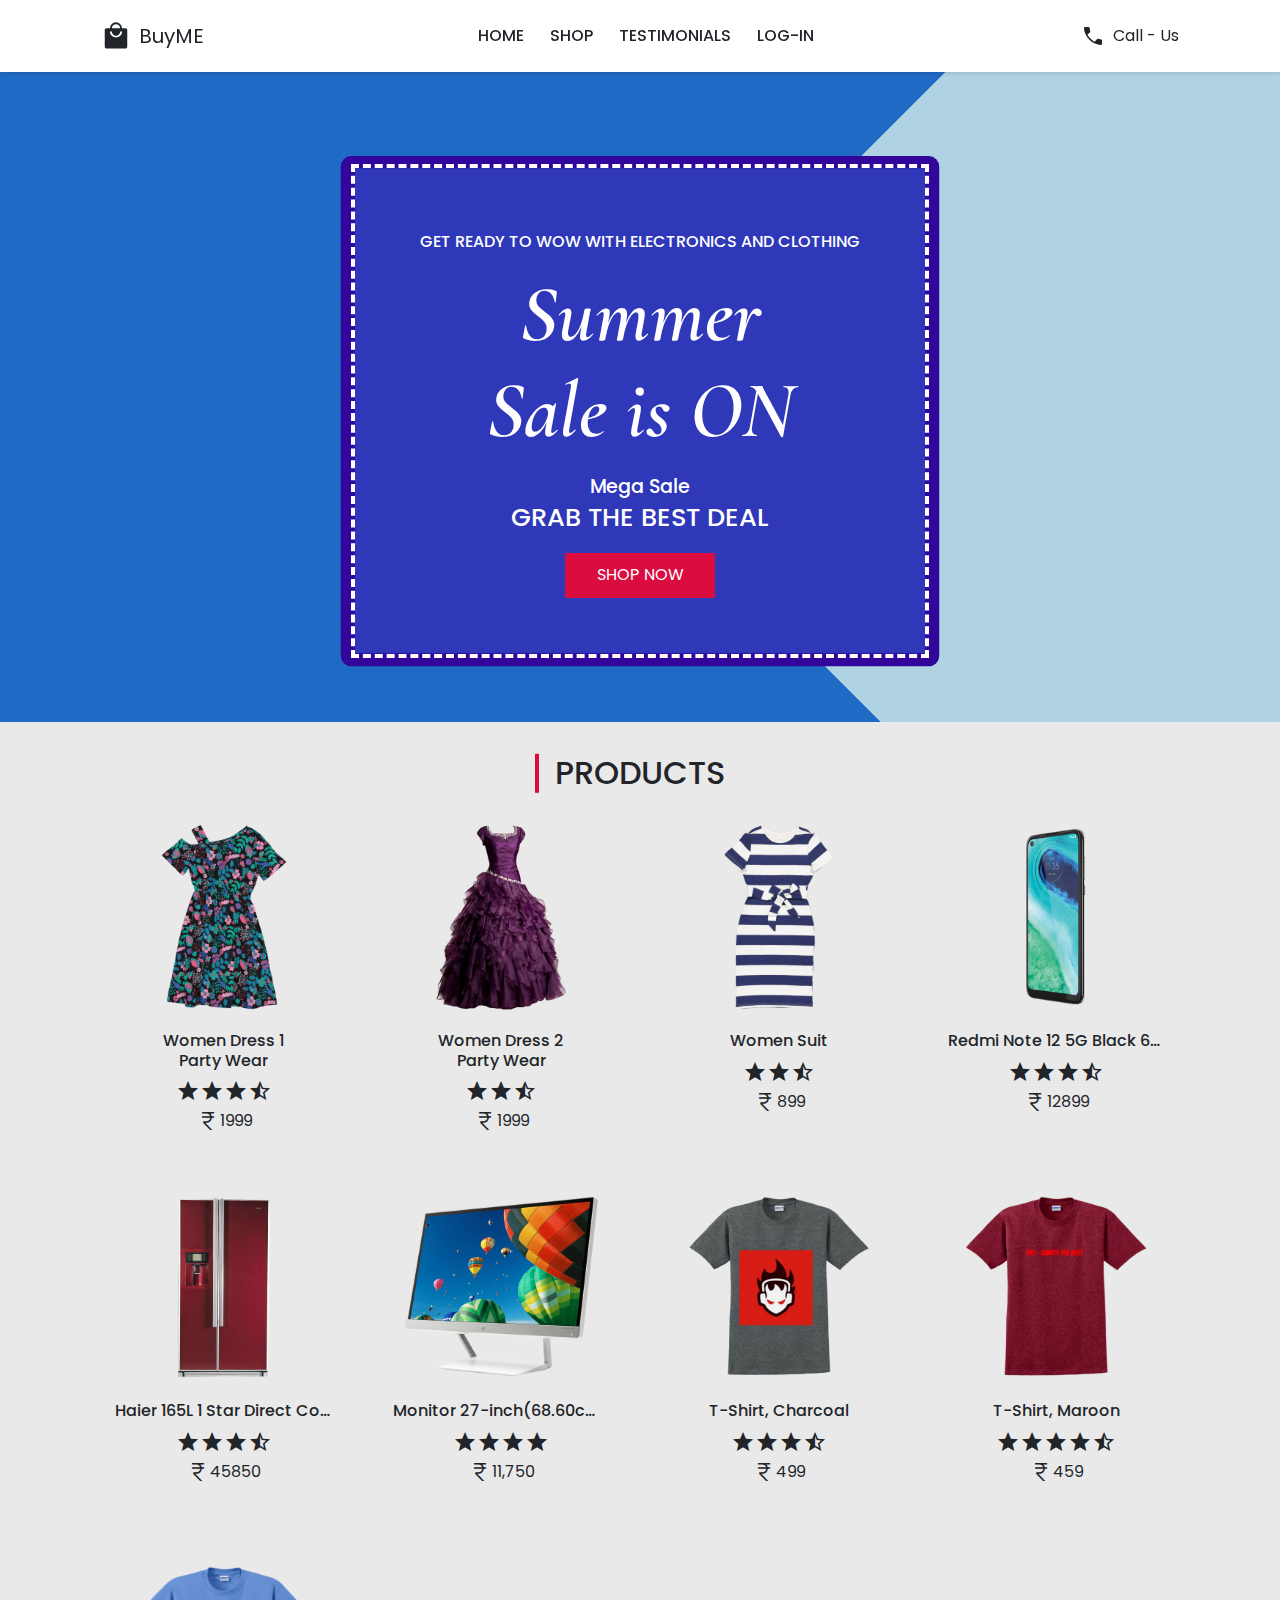
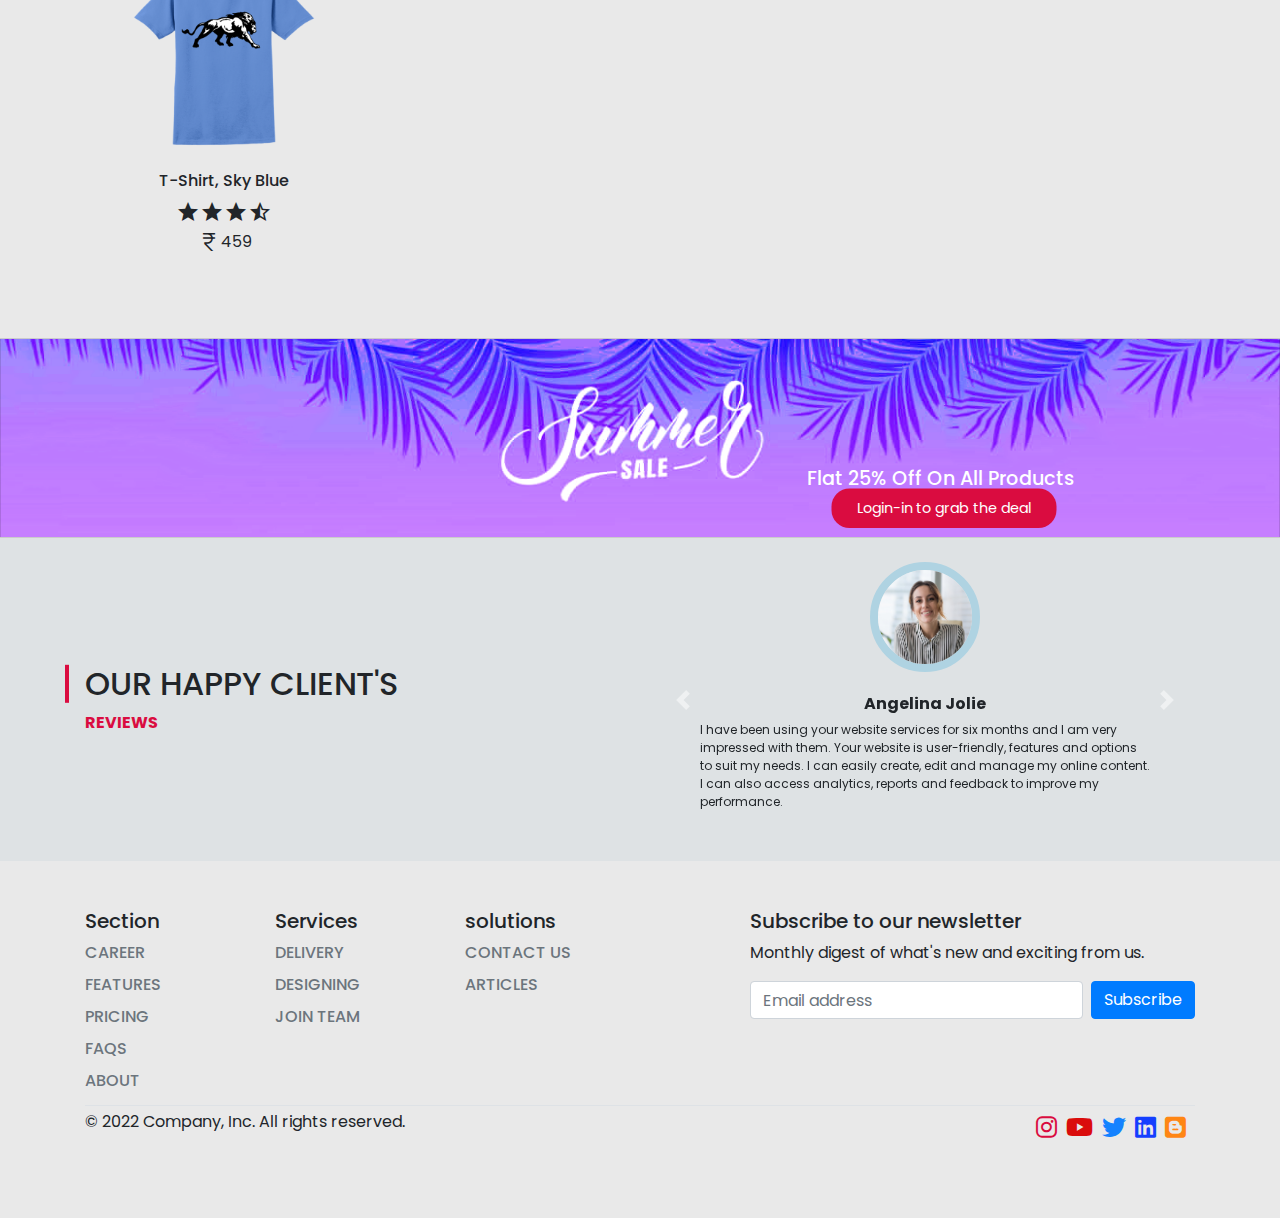
<file: index.htm>
<!DOCTYPE html>
<html lang="en">

<head>
    <meta charset="UTF-8">
    <meta http-equiv="X-UA-Compatible" content="IE=edge">
    <meta name="viewport" content="width=device-width, initial-scale=1.0">
    <title>Buying Product Site - Bharat Agrawal</title>

    <!-- google font /icon path -->
    <link rel="stylesheet"
        href="https://fonts.googleapis.com/css2?family=Material+Symbols+Outlined:opsz,wght,FILL,GRAD@20..48,100..700,0..1,-50..200" />

    <!-- fontawsm icon cdn -->
    <link rel="stylesheet" href="https://cdnjs.cloudflare.com/ajax/libs/font-awesome/6.4.0/css/all.min.css">

    <!-- boostrap file -->
    <link rel="stylesheet" href="./bootstrap-4.6.2-dist/css/bootstrap.css">

    <!-- boostrap js cdn -->
    <script src="https://cdn.jsdelivr.net/npm/jquery@3.5.1/dist/jquery.slim.min.js"
        integrity="sha384-DfXdz2htPH0lsSSs5nCTpuj/zy4C+OGpamoFVy38MVBnE+IbbVYUew+OrCXaRkfj"
        crossorigin="anonymous"></script>
    <script src="https://cdn.jsdelivr.net/npm/bootstrap@4.6.2/dist/js/bootstrap.bundle.min.js"
        integrity="sha384-Fy6S3B9q64WdZWQUiU+q4/2Lc9npb8tCaSX9FK7E8HnRr0Jz8D6OP9dO5Vg3Q9ct"
        crossorigin="anonymous"></script>

    <!-- boostrap icon cdn -->
    <link rel="stylesheet" href="https://cdn.jsdelivr.net/npm/bootstrap-icons@1.10.5/font/bootstrap-icons.css">

    <!-- own css file -->
    <link rel="stylesheet" href="style.css">

</head>

<body>

    <a href="#" class="scroll_top mb-2 m-sm-0 d-flex align-items-center justify-content-center text-decoration-none">
        <i class="fa-solid fa-caret-up"></i>
    </a>
    <div class="container-fluid bg-white py-2 headerNav" id="nav">
        <div class="container">
            <nav class="navbar navbar-expand-lg ">
                <a class="navbar-brand d-flex align-items-center justify-content-center" href="./index.htm">
                    <i class="material-symbols-outlined brandIcon">local_mall</i>
                    <span class="logo mx-2 font-weight-normal brandName">
                        BuyME
                    </span>
                </a>
                <button class="navbar-toggler" type="button" data-toggle="collapse"
                    data-target="#navbarSupportedContent" aria-controls="navbarSupportedContent" aria-expanded="false"
                    aria-label="Toggle navigation">
                    <i class="bi bi-list"></i>
                </button>

                <div class="collapse navbar-collapse" id="navbarSupportedContent">
                    <ul class="navbar-nav m-auto">
                        <li class="nav-item ">
                            <a class="nav-link " href="#">Home</a>
                        </li>
                        <li class="nav-item">
                            <a class="nav-link" href="#collection">Shop</a>
                        </li>
                        <li class="nav-item dropdown">
                            <a class="nav-link " href="#testimonial">
                                Testimonials
                            </a>
                        </li>
                        <li class="nav-item dropdown">
                            <a class="nav-link " href="#">
                                Log-in
                            </a>
                        </li>
                    </ul>
                    <div class="cta">
                        <a href="tel:123-456-7890"
                            class="d-flex align-items-center justify-content-lg-center text-decoration-none">
                            <span class="material-symbols-outlined mx-lg-2">
                                call
                            </span>
                            <span class="">Call - Us</span>
                        </a>
                    </div>
                </div>
            </nav>
        </div>
    </div>
    <section class="heroSection py-xl-5">
        <div class="container p-0">
            <div class="heroSection_bg"></div>
            <div class="row p-0 py-xl-5 m-xl-auto hero">
                <div class=" heading col-8 col-sm-6 p-0 py-xl-5 text-center m-auto">
                    <div class="style"></div>
                    <h3 class="startHeading text-white py-3 m-0">Get Ready to Wow with Electronics and
                        Clothing</h3>
                    <h1 class="mainHeading  m-0 p-0">Summer <br> Sale is ON
                    </h1>
                    <h4 class="mega_sale text-white  m-0 p-0 mt-xl-3 ">Mega Sale</h4>
                    <span class="subMainHeadLine text-white  m-0 p-0 ">GRAB THE BEST DEAL</span>
                    <a href="#collection" class=" text-white text-decoration-none  ">
                        <div class="shopBtn my-2 mt-xl-3 ml-auto mr-auto mb-0">
                            SHOP NOW
                        </div>
                    </a>
                </div>
            </div>
        </div>
    </section>

    <main id="collection" class="py-3 m-0">
        <div class="container py-2">
            <div class="title text-center py-2">
                <h2 class="d-inline-block text-uppercase p-0">PRODUCTS</h2>
            </div>
            <div class="row no-gutters">
                <ul class=" col list-unstyled prod_list d-flex flex-wrap">
                    <li class="item col-lg-3 col-md-4 col-sm-6">
                        <div class="collection_item">
                            <a href="./pd.html" class="pd_list" target="_blank">
                                <div class="preview">
                                    <img src="./img/products/fDress_2.png" alt="">
                                </div>
                                <div class="item_detail">
                                    <h3>Women Dress 1 <br> Party Wear</h3>
                                    <div class="rating">
                                        <span class="material-symbols-outlined">
                                            star
                                        </span><span class="material-symbols-outlined">
                                            star
                                        </span><span class="material-symbols-outlined">
                                            star
                                        </span><span class="material-symbols-outlined">
                                            star_half
                                        </span>

                                    </div>
                                    <span class="price d-flex justify-content-center ">
                                        <span class=" material-symbols-outlined">
                                            currency_rupee
                                        </span>
                                        1999
                                    </span>
                                </div>
                            </a>
                        </div>
                    </li>
                    <li class="item col-lg-3 col-md-4 col-sm-6">
                        <div class="collection_item">
                            <a href="./pd.html" class="pd_list" target="_blank">
                                <div class="preview">
                                    <img src="./img/products/fDress_1.png" alt="">
                                </div>
                                <div class="item_detail">
                                    <h3>Women Dress 2 <br> Party Wear</h3>
                                    <div class="rating">
                                        <span class="material-symbols-outlined">
                                            star
                                        </span><span class="material-symbols-outlined">
                                            star
                                        </span><span class="material-symbols-outlined">
                                            star_half
                                        </span>
                                    </div>
                                    <span class="price d-flex justify-content-center ">
                                        <span class=" material-symbols-outlined">
                                            currency_rupee
                                        </span>
                                        1999
                                    </span>
                                </div>
                            </a>
                        </div>
                    </li>
                    <li class="item col-lg-3 col-md-4 col-sm-6">
                        <div class="collection_item">
                            <a href="./pd.html" class="pd_list" target="_blank">
                                <div class="preview">
                                    <img src="./img/products/fDress_3.png" alt="">
                                </div>
                                <div class="item_detail">
                                    <h3> Women Suit </h3>
                                    <div class="rating">
                                        <span class="material-symbols-outlined">
                                            star
                                        </span><span class="material-symbols-outlined">
                                            star
                                        </span><span class="material-symbols-outlined">
                                            star_half
                                        </span>
                                    </div>
                                    <span class="price d-flex justify-content-center ">
                                        <span class=" material-symbols-outlined">
                                            currency_rupee
                                        </span>
                                        899
                                    </span>
                                </div>
                            </a>
                        </div>
                    </li>
                    <li class="item col-lg-3 col-md-4 col-sm-6">
                        <div class="collection_item">
                            <a href="./pd.html" class="pd_list" target="_blank">
                                <div class="preview">
                                    <img src="./img/products/phone.png" alt="">
                                </div>
                                <div class="item_detail">
                                    <h3>Redmi Note 12 5G Black 6GB RAM 128GB ROM | 1st Phone
                                        with 120Hz Super
                                        AMOLED and Snapdragon® 4 Gen 1</h3>
                                    <div class="rating m-0 p-0">
                                        <span class="material-symbols-outlined">
                                            star
                                        </span><span class="material-symbols-outlined">
                                            star
                                        </span><span class="material-symbols-outlined">
                                            star
                                        </span><span class="material-symbols-outlined">
                                            star_half
                                        </span>
                                    </div>
                                    <span class="price d-flex justify-content-center ">
                                        <span class=" material-symbols-outlined">
                                            currency_rupee
                                        </span>
                                        12899
                                    </span>
                                </div>
                            </a>
                        </div>
                    </li>
                    <li class="item col-lg-3 col-md-4 col-sm-6">
                        <div class="collection_item ">
                            <a href="./pd.html" class="pd_list" target="_blank">
                                <div class="preview">
                                    <img src="./img/products/refrigerator.png" alt="">
                                </div>
                                <div class="item_detail">
                                    <h3>Haier 165L 1 Star Direct Cool Single Door Refrigerator (HED-171RS-P, Red Steel)
                                    </h3>
                                    <div class="rating">
                                        <span class="material-symbols-outlined">
                                            star
                                        </span><span class="material-symbols-outlined">
                                            star
                                        </span><span class="material-symbols-outlined">
                                            star
                                        </span><span class="material-symbols-outlined">
                                            star_half
                                        </span>
                                    </div>
                                    <span class="price d-flex justify-content-center ">
                                        <span class=" material-symbols-outlined">
                                            currency_rupee
                                        </span>
                                        45850
                                    </span>
                                </div>
                            </a>

                        </div>
                    </li>
                    <li class="item col-lg-3 col-md-4 col-sm-6">
                        <div class="collection_item ">
                            <a href="./pd.html" class="pd_list" target="_blank">
                                <div class="preview">
                                    <img src="./img/products/monitor.png" alt="">
                                </div>
                                <div class="item_detail">
                                    <h3>Monitor 27-inch(68.60cm) FHD Monitor, IPS, 75 Hz, Bezel Less
                                        Design, AMD
                                        FreeSync, Flicker Free, HDMI, D-sub</h3>
                                    <div class="rating">
                                        <span class="material-symbols-outlined">
                                            star
                                        </span><span class="material-symbols-outlined">
                                            star
                                        </span><span class="material-symbols-outlined">
                                            star
                                        </span><span class="material-symbols-outlined">
                                            star
                                        </span>
                                    </div>
                                    <span class="price d-flex justify-content-center ">
                                        <span class=" material-symbols-outlined">
                                            currency_rupee
                                        </span>
                                        11,750
                                    </span>
                                </div>
                            </a>

                        </div>
                    </li>
                    <li class="item col-lg-3 col-md-4 col-sm-6">
                        <div class="collection_item ">
                            <a href="./pd.html" class="pd_list" target="_blank">
                                <div class="preview">
                                    <img src="./img/products/shirt_1.png" alt="">
                                </div>
                                <div class="item_detail">
                                    <h3>T-Shirt, Charcoal</h3>
                                    <div class="rating">
                                        <span class="material-symbols-outlined">
                                            star
                                        </span><span class="material-symbols-outlined">
                                            star
                                        </span><span class="material-symbols-outlined">
                                            star
                                        </span><span class="material-symbols-outlined">
                                            star_half
                                        </span>
                                    </div>
                                    <span class="price d-flex justify-content-center ">
                                        <span class=" material-symbols-outlined">
                                            currency_rupee
                                        </span>
                                        499
                                    </span>
                                </div>
                            </a>

                        </div>
                    </li>
                    <li class="item col-lg-3 col-md-4 col-sm-6">
                        <div class="collection_item ">
                            <a href="./pd.html" class="pd_list" target="_blank">
                                <div class="preview">
                                    <img src="./img/products/shirt_2.png" alt="">
                                </div>
                                <div class="item_detail">
                                    <h3>T-Shirt, Maroon</h3>
                                    <div class="rating">
                                        <span class="material-symbols-outlined">
                                            star
                                        </span><span class="material-symbols-outlined">
                                            star
                                        </span><span class="material-symbols-outlined">
                                            star
                                        </span><span class="material-symbols-outlined">
                                            star
                                        </span><span class="material-symbols-outlined">
                                            star_half
                                        </span>
                                    </div>
                                    <span class="price d-flex justify-content-center ">
                                        <span class=" material-symbols-outlined">
                                            currency_rupee
                                        </span>
                                        459
                                    </span>
                                </div>
                            </a>

                        </div>
                    </li>
                    <li class="item col-lg-3 col-md-4 col-sm-6">
                        <div class="collection_item ">
                            <a href="./pd.html" class="pd_list" target="_blank">
                                <div class="preview">
                                    <img src="./img/products/shirt_3.png" alt="">
                                </div>
                                <div class="item_detail">
                                    <h3>T-Shirt, Sky Blue</h3>
                                    <div class="rating">
                                        <span class="material-symbols-outlined">
                                            star
                                        </span><span class="material-symbols-outlined">
                                            star
                                        </span><span class="material-symbols-outlined">
                                            star
                                        </span><span class="material-symbols-outlined">
                                            star_half
                                        </span>
                                    </div>
                                    <span class="price d-flex justify-content-center ">
                                        <span class=" material-symbols-outlined">
                                            currency_rupee
                                        </span>
                                        459
                                    </span>
                                </div>
                            </a>

                        </div>
                    </li>
                </ul>
            </div>
        </div>
        </div>
    </main>

    <div class="card container-fluid py-0 py-sm-2">
        <h2>Flat 25% Off On All Products</h2>
        <a href="" class="text-decoration-none">
            <button class=" col-3 Offerbtn my-sm-2">Login-in to grab the deal</button>
        </a>
    </div>

    <div id="testimonial">
        <div class="container py-4">
            <div class="row">
                <div class="text-center text-md-left col-md-4 py-2 my-auto title">
                    <h2 class="d-inline-block d-sm-block text-uppercase p-0">Our Happy Client's</h2>
                    <span class="d-block">REVIEWS</span>
                </div>
                <div id="carouselExampleControls" class="carousel slide col-md-6 ml-auto " data-ride="carousel">
                    <div class="carousel-inner">
                        <div class="carousel-item active">
                            <img class="d-block" src="./img/customer/c_1.jpg" alt="First slide">
                            <span class="text-center">angelina jolie</span>
                            <p>I have been using your website services for six months and I am very
                                impressed with them.
                                Your website is user-friendly, features and options to suit my
                                needs. I can easily
                                create, edit and manage my online content. I can also access
                                analytics, reports and
                                feedback to improve my performance.
                            </p>
                        </div>
                        <div class="carousel-item">
                            <img class="d-block " src="./img/customer/c_2.jpeg" alt="Second slide">
                            <span class="text-center">Nick San</span>

                            <p>I would highly recommend your website services to anyone who wants to
                                create and maintain
                                a professional and successful online platform. You will not regret
                                it.</p>
                        </div>
                        <div class="carousel-item">
                            <img class="d-block " src="./img/customer/c_3.jpg" alt="Third slide">
                            <span class="text-center">rish masci</span>

                            <p>Your website services have helped me grow my online presence and
                                reach more customers.
                                They have also saved me time and money. I appreciate the quality and
                                value of your
                                services. They are the best in the market.</p>
                        </div>
                        <div class="carousel-item">
                            <img class="d-block " src="./img/customer/c_4.jpg" alt="Third slide">
                            <span class="text-center">Jan Hassan</span>

                            <p>I have been using your website services for three months and they are
                                okay. Your website
                                is easy to use and has some useful features. However, it also has
                                some drawbacks. It is
                                sometimes slow and crashes often. It also does not have enough
                                customization options..
                            </p>
                        </div>
                    </div>
                    <a class="carousel-control-prev " href="#carouselExampleControls" role="button" data-slide="prev">
                        <span class="carousel-control-prev-icon" aria-hidden="true"></span>
                        <span class="sr-only">Previous</span>
                    </a>
                    <a class="carousel-control-next" href="#carouselExampleControls" role="button" data-slide="next">
                        <span class="carousel-control-next-icon" aria-hidden="true"></span>
                        <span class="sr-only">Next</span>
                    </a>
                </div>
            </div>
        </div>
    </div>

    <div class="container">
        <footer class="py-5 m-0">
            <div class="row ">
                <div class="col-12 col-md-6  col-lg-2 m-0">
                    <h5>Section</h5>
                    <ul class="nav flex-column">
                        <li class="nav-item mb-2"><a href="#" class="nav-link p-0 text-muted">career</a></li>
                        <li class="nav-item mb-2"><a href="#" class="nav-link p-0 text-muted">Features</a></li>
                        <li class="nav-item mb-2"><a href="#" class="nav-link p-0 text-muted">Pricing</a></li>
                        <li class="nav-item mb-2"><a href="#" class="nav-link p-0 text-muted">FAQs</a></li>
                        <li class="nav-item mb-2"><a href="#" class="nav-link p-0 text-muted">About</a></li>
                    </ul>
                </div>
                <div class="col-12 col-md-6 col-lg-2 mb-3">
                    <h5>Services</h5>
                    <ul class="nav flex-column">
                        <li class="nav-item mb-2"><a href="#" class="nav-link p-0 text-muted">delivery</a></li>
                        <li class="nav-item mb-2"><a href="#" class="nav-link p-0 text-muted">designing</a></li>
                        <li class="nav-item mb-2"><a href="#" class="nav-link p-0 text-muted">join
                                team</a></li>

                    </ul>
                </div>
                <div class="col-12 col-md-6 col-lg-2 mb-3">
                    <h5>solutions</h5>
                    <ul class="nav flex-column">
                        <li class="nav-item mb-2"><a href="#" class="nav-link p-0 text-muted">contact us</a></li>
                        <li class="nav-item mb-2"><a href="#" class="nav-link p-0 text-muted">articles</a></li>
                    </ul>
                </div>

                <div class="col-12 col-lg-5 offset-lg-1 mb-3  subscribe">
                    <form class="">
                        <h5>Subscribe to our newsletter</h5>
                        <p>Monthly digest of what's new and exciting from us.</p>
                        <div class="d-flex flex-column flex-sm-row w-100 gap-2">
                            <input id="newsletter1" type="text" class="form-control" placeholder="Email address">
                            <button class="btn btn-primary mt-2 mt-sm-0 ml-sm-2" type="button">Subscribe</button>
                        </div>
                    </form>
                </div>
            </div>

            <div class="d-flex flex-column flex-md-row justify-content-between py-0 py-md-1 my-1 border-top">
                <p>© 2022 Company, Inc. All rights reserved.</p>
                <ul class="list-unstyled d-flex social">
                    <li class="ms-3">
                        <a class="link-dark" href="#">
                            <i class="fa-brands fa-instagram"></i>
                        </a>
                    </li>
                    <li class="ms-3">
                        <a class="link-dark" href="#">
                            <i class="fa-brands fa-youtube"></i>
                        </a>
                    </li>
                    <li class="ms-3">
                        <a class="link-dark" href="#">
                            <i class="fa-brands fa-twitter"></i>
                        </a>
                    </li>
                    <li class="ms-3">
                        <a class="link-dark" href="#">
                            <i class="fa-brands fa-linkedin"></i>
                        </a>
                    </li>
                    <li class="ms-3">
                        <a class="link-dark" href="#">
                            <i class="fa-brands fa-blogger"></i>
                        </a>
                    </li>
                </ul>
            </div>
        </footer>
    </div>


    <!-- -----------------------------------------own script File-->
    <script src="./script.js"></script>

</body>

</html>
</file>
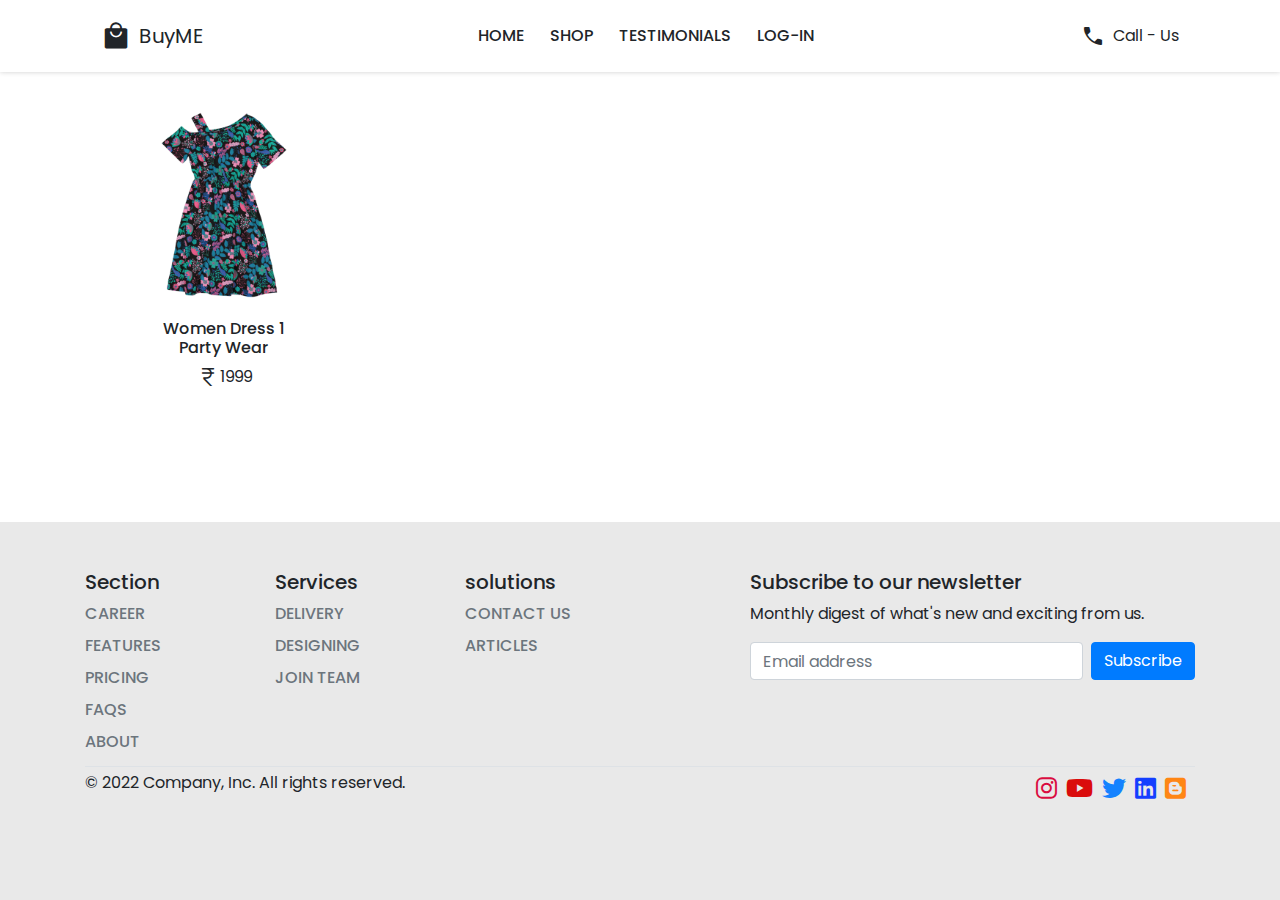
<file: pd.htm>
<!DOCTYPE html>
<html lang="en">

<head>
    <meta charset="UTF-8">
    <meta http-equiv="X-UA-Compatible" content="IE=edge">
    <meta name="viewport" content="width=device-width, initial-scale=1.0">
    <title>Buying Product Site - Bharat Agrawal</title>

    <!-- google font /icon path -->
    <link rel="stylesheet"
        href="https://fonts.googleapis.com/css2?family=Material+Symbols+Outlined:opsz,wght,FILL,GRAD@20..48,100..700,0..1,-50..200" />

    <!-- fontawsm icon cdn -->
    <link rel="stylesheet" href="https://cdnjs.cloudflare.com/ajax/libs/font-awesome/6.4.0/css/all.min.css">

    <!-- boostrap file -->
    <link rel="stylesheet" href="./bootstrap-4.6.2-dist/css/bootstrap.css">

    <!-- boostrap js cdn -->
    <script src="https://cdn.jsdelivr.net/npm/jquery@3.5.1/dist/jquery.slim.min.js"
        integrity="sha384-DfXdz2htPH0lsSSs5nCTpuj/zy4C+OGpamoFVy38MVBnE+IbbVYUew+OrCXaRkfj"
        crossorigin="anonymous"></script>
    <script src="https://cdn.jsdelivr.net/npm/bootstrap@4.6.2/dist/js/bootstrap.bundle.min.js"
        integrity="sha384-Fy6S3B9q64WdZWQUiU+q4/2Lc9npb8tCaSX9FK7E8HnRr0Jz8D6OP9dO5Vg3Q9ct"
        crossorigin="anonymous"></script>

    <!-- boostrap icon cdn -->
    <link rel="stylesheet" href="https://cdn.jsdelivr.net/npm/bootstrap-icons@1.10.5/font/bootstrap-icons.css">

    <!-- own css file -->
    <link rel="stylesheet" href="style.css">

</head>

<style>
    main {
        height: 50vh;
        background: white;
    }
</style>

<body>

    <div class="container-fluid bg-white py-2 headerNav" id="nav">
        <div class="container">
            <nav class="navbar navbar-expand-lg ">
                <a class="navbar-brand d-flex align-items-center justify-content-center" href="./index.htm">
                    <i class="material-symbols-outlined brandIcon">local_mall</i>
                    <span class="logo mx-2 font-weight-normal brandName">
                        BuyME
                    </span>
                </a>
                <button class="navbar-toggler" type="button" data-toggle="collapse"
                    data-target="#navbarSupportedContent" aria-controls="navbarSupportedContent" aria-expanded="false"
                    aria-label="Toggle navigation">
                    <i class="bi bi-list"></i>
                </button>

                <div class="collapse navbar-collapse" id="navbarSupportedContent">
                    <ul class="navbar-nav m-auto">
                        <li class="nav-item ">
                            <a class="nav-link " href="#">Home</a>
                        </li>
                        <li class="nav-item">
                            <a class="nav-link" href="#collection">Shop</a>
                        </li>
                        <li class="nav-item dropdown">
                            <a class="nav-link " href="#testimonial">
                                Testimonials
                            </a>
                        </li>
                        <li class="nav-item dropdown">
                            <a class="nav-link " href="#">
                                Log-in
                            </a>
                        </li>
                    </ul>
                    <div class="cta">
                        <a href="tel:123-456-7890"
                            class="d-flex align-items-center justify-content-lg-center text-decoration-none">
                            <span class="material-symbols-outlined mx-lg-2">
                                call
                            </span>
                            <span class="">Call - Us</span>
                        </a>
                    </div>
                </div>
            </nav>
        </div>
    </div>

    <main id="collection" class="py-3 m-0">
        <div class="container py-2">
            <div class="row no-gutters">
                <ul class=" col list-unstyled prod_list d-flex flex-wrap">
                    <li class="item col-lg-3 col-md-4 col-sm-6">
                        <div class="collection_item">
                            <a href="./pd.html" class="pd_list" target="_blank">
                                <div class="preview">
                                    <img src="./img/products/fDress_2.png" alt="">
                                </div>
                                <div class="item_detail">
                                    <h3>Women Dress 1 <br> Party Wear</h3>
                                    <span class="price d-flex justify-content-center ">
                                        <span class=" material-symbols-outlined">
                                            currency_rupee
                                        </span>
                                        1999
                                    </span>
                                </div>
                            </a>
                        </div>
                    </li>
                </ul>
            </div>
        </div>
        </div>
    </main>

    <div class="container">
        <footer class="py-5 m-0">
            <div class="row ">
                <div class="col-12 col-md-6  col-lg-2 m-0">
                    <h5>Section</h5>
                    <ul class="nav flex-column">
                        <li class="nav-item mb-2"><a href="#" class="nav-link p-0 text-muted">career</a></li>
                        <li class="nav-item mb-2"><a href="#" class="nav-link p-0 text-muted">Features</a></li>
                        <li class="nav-item mb-2"><a href="#" class="nav-link p-0 text-muted">Pricing</a></li>
                        <li class="nav-item mb-2"><a href="#" class="nav-link p-0 text-muted">FAQs</a></li>
                        <li class="nav-item mb-2"><a href="#" class="nav-link p-0 text-muted">About</a></li>
                    </ul>
                </div>
                <div class="col-12 col-md-6 col-lg-2 mb-3">
                    <h5>Services</h5>
                    <ul class="nav flex-column">
                        <li class="nav-item mb-2"><a href="#" class="nav-link p-0 text-muted">delivery</a></li>
                        <li class="nav-item mb-2"><a href="#" class="nav-link p-0 text-muted">designing</a></li>
                        <li class="nav-item mb-2"><a href="#" class="nav-link p-0 text-muted">join
                                team</a></li>

                    </ul>
                </div>
                <div class="col-12 col-md-6 col-lg-2 mb-3">
                    <h5>solutions</h5>
                    <ul class="nav flex-column">
                        <li class="nav-item mb-2"><a href="#" class="nav-link p-0 text-muted">contact us</a></li>
                        <li class="nav-item mb-2"><a href="#" class="nav-link p-0 text-muted">articles</a></li>
                    </ul>
                </div>

                <div class="col-12 col-lg-5 offset-lg-1 mb-3  subscribe">
                    <form class="">
                        <h5>Subscribe to our newsletter</h5>
                        <p>Monthly digest of what's new and exciting from us.</p>
                        <div class="d-flex flex-column flex-sm-row w-100 gap-2">
                            <input id="newsletter1" type="text" class="form-control" placeholder="Email address">
                            <button class="btn btn-primary mt-2 mt-sm-0 ml-sm-2" type="button">Subscribe</button>
                        </div>
                    </form>
                </div>
            </div>

            <div class="d-flex flex-column flex-md-row justify-content-between py-0 py-md-1 my-1 border-top">
                <p>© 2022 Company, Inc. All rights reserved.</p>
                <ul class="list-unstyled d-flex social">
                    <li class="ms-3">
                        <a class="link-dark" href="#">
                            <i class="fa-brands fa-instagram"></i>
                        </a>
                    </li>
                    <li class="ms-3">
                        <a class="link-dark" href="#">
                            <i class="fa-brands fa-youtube"></i>
                        </a>
                    </li>
                    <li class="ms-3">
                        <a class="link-dark" href="#">
                            <i class="fa-brands fa-twitter"></i>
                        </a>
                    </li>
                    <li class="ms-3">
                        <a class="link-dark" href="#">
                            <i class="fa-brands fa-linkedin"></i>
                        </a>
                    </li>
                    <li class="ms-3">
                        <a class="link-dark" href="#">
                            <i class="fa-brands fa-blogger"></i>
                        </a>
                    </li>
                </ul>
            </div>
        </footer>
    </div>
    <!-- ----------
        -------------------------------own script File-->
    <script src="./script.js"></script>

</body>

</html>
</file>
<file: style.css>
@import url('https://fonts.googleapis.com/css2?family=Cormorant+Garamond:wght@300;400&family=Poppins:wght@200;300;400;500&display=swap');

* {
    margin: 0;
    padding: 0;
    box-sizing: border-box;
    font-family: 'Poppins', sans-serif;
    scroll-behavior: smooth;
}

:root {
    --bg: rgb(233, 233, 233);
    --header_color: rgb(31, 106, 197);
    --fx_color: #da0c40;
    --gray: rgb(33, 37, 41);
    --white: #FFF;
    --head_FF: 'Cormorant Garamond', serif;
}

body {
    background: var(--bg);
    min-height: 100vh;
    width: 100%;
    position: relative;
}

.brandIcon,
span.brandName,
nav a,
.collection_item a {
    color: var(--gray);
}

.brandIcon {
    font-size: 30px;
}

.cta a {
    transition: all .2s ease-in-out,
}

.cta a:hover {
    color: var(--fx_color);
}

.headerNav {
    position: sticky;
    top: 0;
    z-index: 999;
    box-shadow: 0 0 5px rgba(0, 0, 0, 0.192);
}

.nav-item a {
    font-weight: 500;
    text-transform: uppercase;
    text-decoration: none;
    margin-right: 10px;
    transition: all .2s ease-in-out;
    color: var(--gray);

}

.nav-item a:hover,
.nav-item a.active {
    color: var(--fx_color);
    font-weight: 600;
}

.navbar-toggler {
    font-size: 35px;
    color: black;
}

.navbar-toggler:focus {
    outline: none;
}

.heroSection {
    background: var(--header_color);
    height: 650px;
    width: 100%;
    position: relative;
    overflow: hidden;
}

.heroSection .container,
.heroSection .row {
    height: 100%;
}

.heroSection_bg {
    position: absolute;
    background: #AFD3E2;
    width: 800px;
    height: 750px;
    border-radius: 100px;
    rotate: 45deg;
    top: 0;
    right: -20%;
}

.heading {
    outline: 4px dashed white;
    position: relative;
    z-index: 9;
}

.heading::after {
    background: rgba(44, 81, 201, 0.664);
    content: "";
    position: absolute;
    height: 100%;
    width: 100%;
    top: 50%;
    left: 50%;
    transform: translate(-50%, -50%);
    z-index: -6;
}

.style {
    position: absolute;
    height: 100%;
    width: 100%;
    top: 50%;
    left: 50%;
    transform: translate(-50%, -50%) scale(1.05);
    background: rgb(51, 6, 155);
    z-index: -6;
    border-radius: 10px;
}

.startHeading {
    font-size: 1rem;
    text-transform: uppercase;
}

.heroSection .mainHeading {
    font-size: 5rem;
    position: relative;
    color: var(--white);
    font-family: var(--head_FF);
    font-style: italic;
    font-weight: 600;
}

.subMainHeadLine {
    display: block;
    font-size: 1.6rem;
    font-weight: 500;
}

.heroSection p {
    font-weight: 400;
}

.mega_sale {
    font-size: 1.2rem;
}

button {
    outline: none;
    border: none;
    background: var(--fx_color);
    color: var(--white);
}

.shopBtn {
    width: 150px;
    height: 45px;
    background: #da0c40;
    transition: background .2s ease;
    position: relative;
    overflow: hidden;
    display: flex;
    justify-content: center;
    align-items: center;
}

.shopBtn::before {
    content: "";
    position: absolute;
    top: 50%;
    left: -30%;
    transform: translate(-50%, -50%) skew(30deg);
    background-color: var(--white);
    width: 40px;
    height: 60px;
    transition: left 1s cubic-bezier(0.165, 0.84, 0.44, 1);
}

.shopBtn:hover::before {
    left: 130%;
}

.title h2 {
    position: relative;
}

#collection .title h2::before {
    content: "";
    position: absolute;
    top: 50%;
    left: -20px;
    transform: translateY(-50%);
    background-color: var(--fx_color);
    height: 100%;
    width: 4px;
}

.prod_list {
    display: flex;
    align-items: center;
    row-gap: 20px;
}

.collection_item {
    height: 350px;
    display: flex;
    justify-content: center;
    align-items: center;
    text-align: center;
}

.collection_item a {
    width: 100%;
    height: 100%;
    padding: 10px 0;
    text-decoration: none;
}

.collection_item a:hover {
    color: #da0c40;
}

.collection_item .preview {
    height: 60%;
}

.collection_item .preview img {
    width: 100%;
    height: 100%;
    object-fit: contain;
    object-position: center;
}

.item_detail {
    margin-top: 15px;
    height: 40%;
}

.item_detail h3 {
    font-size: 1rem;
    white-space: nowrap;
    overflow: hidden;
    text-overflow: ellipsis;
    padding: 0 15px;
}

.material-symbols-outlined {
    font-variation-settings:
        'FILL' 1,
        'wght' 400,
        'GRAD' 0,
        'opsz' 48
}

.card {
    width: 100%;
    height: 200px;
    background: url("./img/offer_sale.png") no-repeat;
    background-position: center;
    background-size: cover;
    position: relative;
    border-radius: 0;
}

.card h2 {
    color: var(--white);
    text-align: end;
    padding-top: 120px;
    font-size: 1.2rem;
    padding-right: 190px;
}

.card .Offerbtn {
    max-width: 250px;
    width: 100%;
    position: absolute;
    top: 80%;
    right: 210px;
    transform: translateY(-50%);
    padding: 10px 0;
    border-radius: 20px;
    transform-origin: center;
    scale: .9
}


#testimonial .row {
    height: 100%;
}

#testimonial {
    background: #dee2e4;
}


#testimonial .title span {
    color: #da0c40;
    font-weight: bold;
}

#testimonial .title h2::before {
    content: "";
    position: absolute;
    top: 50%;
    left: -20px;
    transform: translateY(-50%);
    background-color: var(--fx_color);
    height: 100%;
    width: 4px;
}

.carousel {
    height: 100%;
}

.carousel-inner {
    padding: 0 30px;
}

.carousel-item span {
    display: block;
    text-transform: capitalize;
    font-weight: bold;
    margin: 0;
}

.carousel-item img {
    height: 110px;
    width: 110px;
    object-fit: cover;
    object-position: center;
    margin: 0 auto;
    border-radius: 50%;
    border: 8px solid #AFD3E2;
    margin-bottom: 20px;
}

.carousel-item p {
    font-size: 12px;
    margin-top: 5px;
    height: 100px;
    overflow-y: auto;
    padding: 0 15px;

}

.carousel-item p::-webkit-scrollbar {
    width: 00px;
}

.social a {
    color: black;
    margin-right: 9px;
    font-size: 1.5rem;
}

.social .fa-instagram {
    color: #da0c40;
}

.social .fa-youtube {
    color: #da0c0c;
}

.social .fa-twitter {
    color: #1482ff;
}

.social .fa-linkedin {
    color: #143fff;
}

.social .fa-blogger {
    color: #ff8614;
}

.scroll_top {
    position: fixed;
    height: 50px;
    width: 50px;
    bottom: 40px;
    right: 30px;
    border-radius: 50%;
    background: #1482ff;
    z-index: 99;
    cursor: pointer;
    opacity: 0;
    pointer-events: none;
    transition: all .2s ease-in;
}

.scroll_top.active {
    opacity: 1;
    pointer-events: auto;
}

.scroll_top i {
    font-size: 2rem;
    color: white;
}

@media screen and (max-width:1199px) {
    .heroSection .heading {
        scale: .7;
    }

    .heroSection_bg {
        right: -30%;
    }

    .heroSection {
        height: 390px;
    }

    .card h2 {
        font-size: 1rem;
        padding-right: 80px;
    }

    .card .Offerbtn {
        top: 67%;
        right: 80px;
        transform: scale(.8);
    }
}

@media screen and (max-width:991px) {
    .style {
        transform: translate(-50%, -50%) scale(1.08);
    }

    .heroSection .heading {
        scale: .8;
    }

    .heroSection .mainHeading {
        font-size: 4rem;
    }

    .heading {
        font-size: 4rem;
    }
    .shopBtn {
        margin: 10px 0;
        font-size: 1rem;
    }

    .subMainHeadLine {
        font-size: 1.3rem;
    }
}

@media screen and (max-width:903px) {
    .card h2 {
        padding-right: 40px;
    }
    .card .Offerbtn {
        top: 67%;
        right: 39px;
    }
}

@media screen and (max-width:767px) {
    .heroSection_bg {
        right: -48%;
    }

    .heroSection .mainHeading {
        font-size: 3rem;
    }

    .heroSection .startHeading {
        font-size: .75rem;
    }

    .mega_sale {
        font-size: .9rem;
    }

    .subMainHeadLine {
        font-size: 1rem;
    }
    .shopBtn {
        width: 120px;
        height: 35px;
    }

    .card {
        background: rgb(82, 64, 255);
    }
    .card h2 {
        font-size: 3.4rem;
        padding: 0;
        text-align: center;
    }

    .card .Offerbtn {
        top: 76%;
        left: 50%;
        transform: translate(-50%, -50%);
    }
}

@media (max-width:575px) {
    .heroSection_bg {
        right: -80%;
        top: 111px;
    }
    .heading {
        font-size: 4rem;
    }
    .card {
        height: 150px;
    }

    .card h2 {
        font-size: 3.3rem;
        opacity: 0.3;
    }

    .card .Offerbtn {
        top: 50%;
    }

    .card {
        display: flex;
        justify-content: center;
        align-items: center;
    }
}

@media screen and (max-width:427px) {
    .card h2 {
        font-size: 2.7rem;
    }

    .card .Offerbtn {
        max-width: 220px;
        left: 48%;
    }
}

@media screen and (max-width:355px) {
    #testimonial .title h2 {
        font-size: 1.4rem;
    }

    .heroSection .mainHeading {
        font-size: 2.6rem;
    }

    .card h2 {
        font-size: 2.5rem;
    }

    .heroSection .mainHeading {
        font-size: 1.9rem;
    }
}
@media screen and (max-width:278px) {
    .heroSection {
        height: 270px;
    }


    .headerNav {
        padding-right: 0px;
        padding-left: 0;
        margin: 0;
    }

    .headerNav .container {
        padding-right: 0px;
        padding-left: 0;
        margin: 0;
    }

    .navbar-toggler {
        font-size: 22px;
    }

    .brandName {
        font-size: 20px;
    }

    .brandIcon {
        font-size: 23px;
    }

    .heroSection .mainHeading {
        font-size: 2.2rem;
    }

    .mega_sale,
    .startHeading,
    .subMainHeadLine {
        display: none;
    }
}

@media screen and (max-width:198px) {

    #testimonial,
    .heroSection,
    .card {
        display: none;
    }

    .heading {
        border: 2px Solid red;
    }

}
</file>
